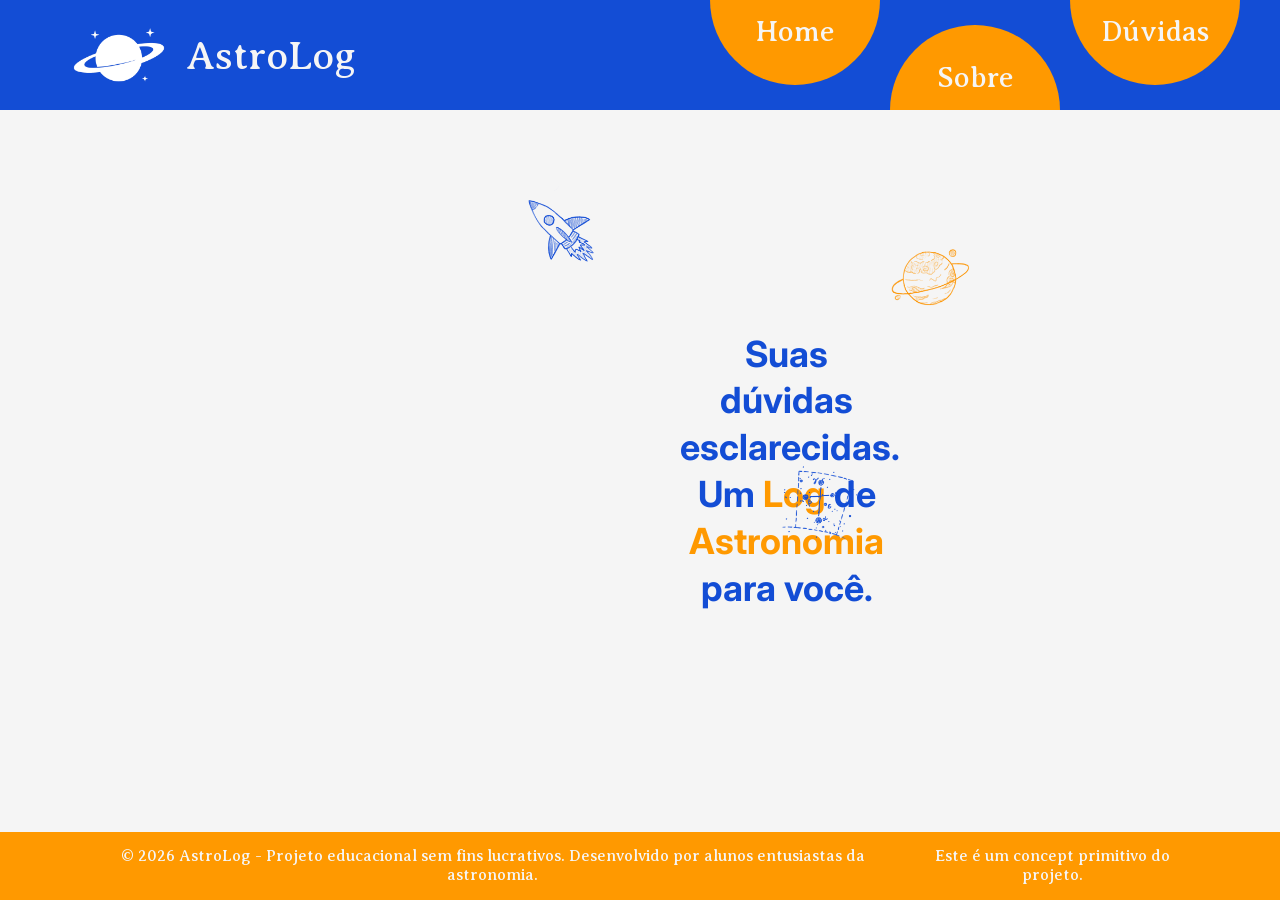
<file: index.html>
<!DOCTYPE html>
<html lang="en">

<head>
    <meta charset="UTF-8">
    <meta name="viewport" content="width=device-width, initial-scale=1.0">
    <title>AstroLog</title>
    <link rel="stylesheet" href="style.css">
    <link rel="preconnect" href="https://fonts.googleapis.com">
    <link rel="preconnect" href="https://fonts.gstatic.com" crossorigin>
    <link href="https://fonts.googleapis.com/css2?family=Inter:ital,opsz,wght@0,14..32,100..900;1,14..32,100..900&display=swap" rel="stylesheet">
    <link rel="preconnect" href="https://fonts.googleapis.com">
    <link rel="preconnect" href="https://fonts.gstatic.com" crossorigin>
    <link href="https://fonts.googleapis.com/css2?family=Averia+Serif+Libre:ital,wght@0,300;0,400;0,700;1,300;1,400;1,700&display=swap" rel="stylesheet"> 
</head>

<body>

  <header class="HDR">
    <a href="index.html" class="Logo">
      <img src="images/AstroLogo.png" alt="AstroLog Logo">
      <span>AstroLog</span>
    </a>
    <nav>
      <ul class="navPlanets">
        <li><a href="index.html" class="Planets PlanetUp1">Home</a></li>
        <li><a href="about.html" class="Planets PlanetDown">Sobre</a></li>
        <li><a href="contact.html" class="Planets PlanetUp2">Dúvidas</a></li>
      </ul>
    </nav>
  </header>

  <main class="containerPM">

    <div class="mainImages">
      <img src="images/Orange_Planet_fSite.png" alt="Planeta Laranja" class="png OrangePlanet">
      <img src="images/Blue_Rocket_fSite.png" alt="Foguete Azul" class="png BlueRocket">
      <img src="images/Blue_Crux_fSite.png" alt="Asterismo Crux" class="png AsterismoCrux">
    </div>

    <div class="mainText">
      <h1>
        Suas dúvidas<br>
        esclarecidas. Um <span class="destaque">Log</span> de<br>
        <span class="destaque">Astronomia</span> para você.<br>
      </h1>
    </div>

  </main>

  <footer>
    <p>© 2026 AstroLog - Projeto educacional sem fins lucrativos. Desenvolvido por alunos entusiastas da astronomia.</p>
    <p>Este é um concept primitivo do projeto.</p>
  </footer>

</body>
</html>
</file>
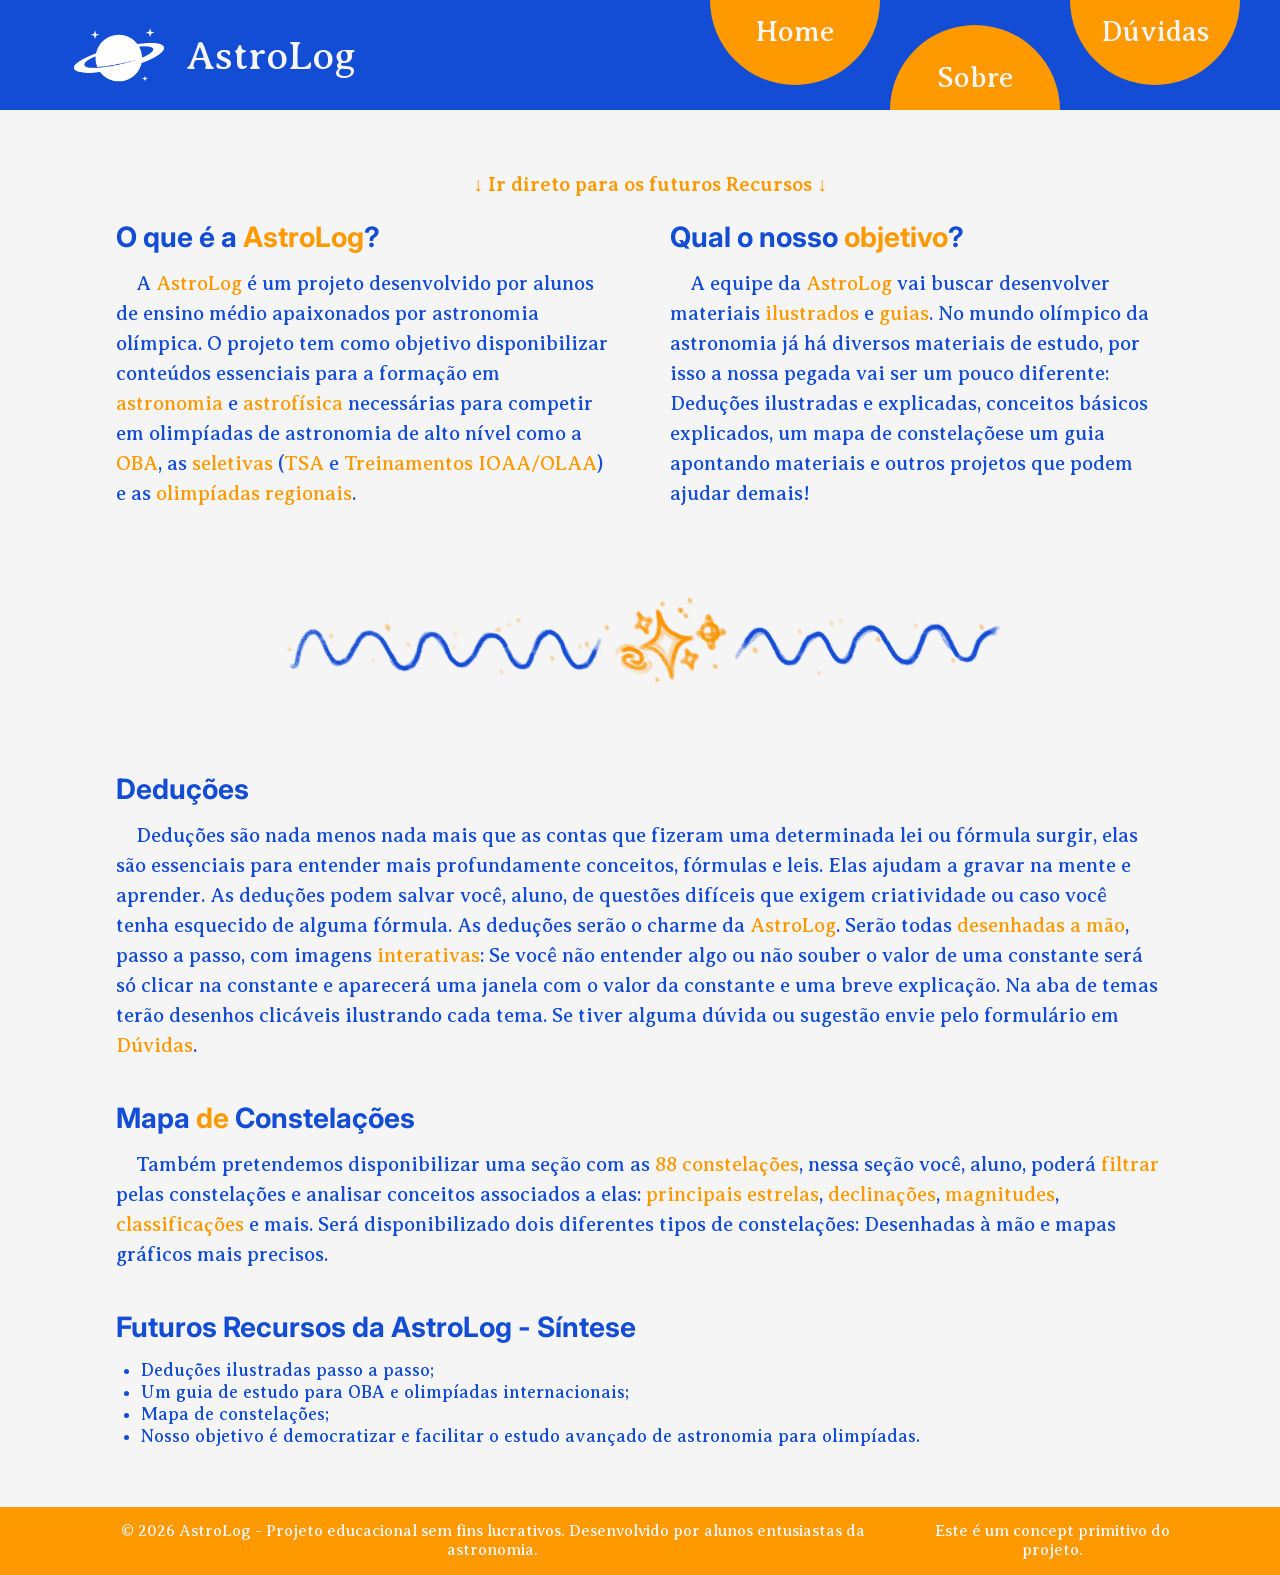
<file: about.html>
<!DOCTYPE html>
<html lang="en">
<head>
    <meta charset="UTF-8">
    <title>Sobre a AstroLog</title>
    <meta name="viewport" content="width=device-width, initial-scale=1.0">
    <link rel="stylesheet" href="style.css">
    <link rel="preconnect" href="https://fonts.googleapis.com">
    <link rel="preconnect" href="https://fonts.gstatic.com" crossorigin>
    <link href="https://fonts.googleapis.com/css2?family=Inter:ital,opsz,wght@0,14..32,100..900;1,14..32,100..900&display=swap" rel="stylesheet">
    <link rel="preconnect" href="https://fonts.googleapis.com">
    <link rel="preconnect" href="https://fonts.gstatic.com" crossorigin>
    <link href="https://fonts.googleapis.com/css2?family=Averia+Serif+Libre:ital,wght@0,300;0,400;0,700;1,300;1,400;1,700&display=swap" rel="stylesheet"> 
</head>
<body>

  <header class="HDR">
    <ul>
      <li>
        <a href="index.html" class="Logo">
          <img src="images/AstroLogo.png" alt="AstroLog Logo">
          <span>AstroLog</span>
        </a>
      </li>
    </ul>

    <nav>
      <ul class="navPlanets">
        <li><a href="index.html" class="Planets PlanetUp1">Home</a></li>
        <li><a href="about.html" class="Planets PlanetDown">Sobre</a></li>
        <li><a href="contact.html" class="Planets PlanetUp2">Dúvidas</a></li>
      </ul>
    </nav>
  </header>

  <main class="containerAbout">

    <p>
      <a href="#recursos" id="directRSC">↓ Ir direto para os futuros Recursos ↓</a>
    </p>

    <section class="twoColumns">
      <div class="column">
        <h2>O que é a <span class="destaque">AstroLog</span>?</h2>
        <p>
          A <span class="destaque">AstroLog</span> é um projeto desenvolvido por alunos de ensino médio 
          apaixonados por astronomia olímpica. O projeto tem como objetivo disponibilizar conteúdos essenciais 
          para a formação em <span class="destaque">astronomia</span> e <span class="destaque">astrofísica</span> 
          necessárias para competir em olimpíadas de astronomia de alto nível como a <span class="destaque">OBA</span>, 
          as <span class="destaque">seletivas</span> (<span class="destaque">TSA</span> e 
          <span class="destaque">Treinamentos IOAA/OLAA</span>) e as <span class="destaque">olimpíadas regionais</span>.
        </p>
      </div>

      <div class="column">
        <h2>Qual o nosso <span class="destaque">objetivo</span>?</h2>
        <p>
          A equipe da <span class="destaque">AstroLog</span> vai buscar desenvolver materiais <span class="destaque">ilustrados</span> e <span class="destaque">guias</span>. No mundo olímpico da astronomia 
          já há diversos materiais de estudo, por isso a nossa pegada vai ser um pouco diferente: Deduções ilustradas e explicadas,
          conceitos básicos explicados, um mapa de constelaçõese um guia apontando materiais e outros projetos que podem ajudar demais!
        </p>
      </div>
    </section>

    <div class="cosmicBar">
      <img src="images/Cosmic_Bar_fSite.png" alt="Barra cósmica de separação de seção">
    </div>

    <section class="normalP">
      <h2>Deduções</h2>
      <p>
        Deduções são nada menos nada mais que as contas que fizeram uma determinada lei ou fórmula surgir, elas são essenciais para entender mais profundamente
        conceitos, fórmulas e leis. Elas ajudam a gravar na mente e aprender. As deduções podem salvar você, aluno, de questões difíceis que exigem criatividade ou caso você tenha esquecido de alguma fórmula.
        As deduções serão o charme da <span class="destaque">AstroLog</span>. Serão todas <span class="destaque">desenhadas a mão</span>, passo a passo, com imagens <span class="destaque">interativas</span>: 
        Se você não entender algo ou não souber o valor de uma constante será só clicar na constante e aparecerá uma janela com o valor da constante e uma breve explicação. 
        Na aba de temas terão desenhos clicáveis ilustrando cada tema. Se tiver alguma dúvida ou sugestão envie pelo formulário em <span class="destaque">Dúvidas</span>.
      </p>
      <h2>Mapa <span class="destaque">de</span> Constelações</h2>
      <p>
        Também pretendemos disponibilizar uma seção com as <span class="destaque">88 constelações</span>, nessa seção você, aluno, poderá <span class="destaque">filtrar</span> pelas constelações e analisar conceitos associados a elas:
        <span class="destaque">principais estrelas</span>, <span class="destaque">declinações</span>, <span class="destaque">magnitudes</span>, <span class="destaque">classificações</span> e mais.
        Será disponibilizado dois diferentes tipos de constelações: Desenhadas à mão e mapas gráficos mais precisos.
      </p>
      <h2 id="recursos">Futuros Recursos da AstroLog - Síntese</h2>
      <p>
        <ul class="listRSC">
          <li>Deduções ilustradas passo a passo;</li>
          <li>Um guia de estudo para OBA e olimpíadas internacionais;</li>
          <li>Mapa de constelações;</li>
          <li>Nosso objetivo é democratizar e facilitar o estudo avançado de astronomia para olimpíadas.</li>
        </ul>
      </p>
    </section>
  </main>

  <footer>
    <p>© 2026 AstroLog - Projeto educacional sem fins lucrativos. Desenvolvido por alunos entusiastas da astronomia.</p>
    <p>Este é um concept primitivo do projeto.</p>
  </footer>

</body>
</file>
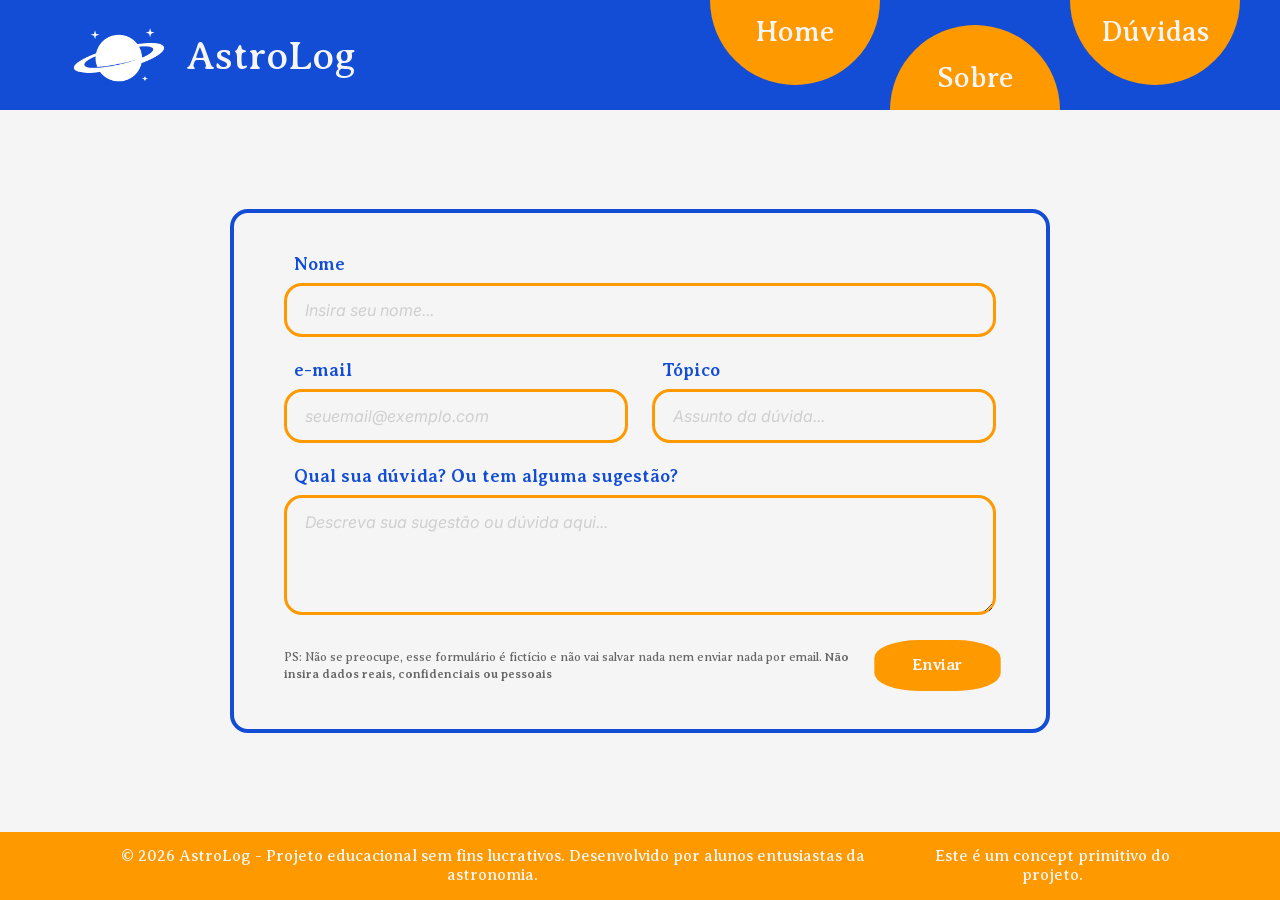
<file: contact.html>
<!DOCTYPE html>
<html lang="en">

<head>
    <meta charset="UTF-8">
    <meta name="viewport" content="width=device-width, initial-scale=1.0">
    <title>Envie Sua Dúvida! - AstroLog</title>
    <link rel="stylesheet" href="style.css">
    <link rel="preconnect" href="https://fonts.googleapis.com">
    <link rel="preconnect" href="https://fonts.gstatic.com" crossorigin>
    <link href="https://fonts.googleapis.com/css2?family=Inter:ital,opsz,wght@0,14..32,100..900;1,14..32,100..900&display=swap" rel="stylesheet">
    <link rel="preconnect" href="https://fonts.googleapis.com">
    <link rel="preconnect" href="https://fonts.gstatic.com" crossorigin>
    <link href="https://fonts.googleapis.com/css2?family=Averia+Serif+Libre:ital,wght@0,300;0,400;0,700;1,300;1,400;1,700&display=swap" rel="stylesheet"> 
</head>

<body>

  <header class="HDR">
    <a href="index.html" class="Logo">
      <img src="images/AstroLogo.png" alt="AstroLog Logo">
      <span>AstroLog</span>
    </a>

    <nav>
        <ul class="navPlanets">
            <li><a href="index.html" class="Planets PlanetUp1">Home</a></li>
            <li><a href="about.html" class="Planets PlanetDown">Sobre</a></li>
            <li><a href="contact.html" class="Planets PlanetUp2">Dúvidas</a></li>
        </ul>
    </nav>
  </header>

  <main class="containerContact">
    <form action="contact.html" method="GET" class="formulario">
        <div class="box">
            <label for="nome">Nome</label>
            <input type="text" id="nome" name="nome" placeholder="Insira seu nome..." required>
        </div>
        <div class="boxGroup">
            <div class="box">
                <label for="email">e-mail</label>
                <input type="email" id="email" name="email" placeholder="seuemail@exemplo.com" required>
            </div>
            <div class="box">
                <label for="topico">Tópico</label>
                <input type="text" id="topico" name="topico" placeholder="Assunto da dúvida..." required>
            </div>
        </div>
        <div class="box">
            <label for="mensagem">Qual sua dúvida? Ou tem alguma sugestão?</label>
            <textarea id="mensagem" name="mensagem" placeholder="Descreva sua sugestão ou dúvida aqui..." required></textarea>
        </div>
        <div class="formFooter">
            <p class="PS">
                PS: Não se preocupe, esse formulário é fictício e não vai salvar nada nem enviar nada por email. <b>Não insira dados reais, confidenciais ou pessoais</b>
            </p>
            <button type="submit" class="send">Enviar</button>
        </div>
    </form>
   </main>

    <footer>
        <p>© 2026 AstroLog - Projeto educacional sem fins lucrativos. Desenvolvido por alunos entusiastas da astronomia.</p>
        <p>Este é um concept primitivo do projeto.</p>
    </footer>
</body>
</html>
</file>
<file: style.css>
/* index.html e padrões do site */

*{
  margin: 0;
  padding: 0;
  box-sizing: border-box;
}

body {
  font-family: "Inter", "Georgia", serif;
  background-color: #f5f5f5;
  color:#134dd5;
  display: flex;
  flex-direction: column;
  min-height: 100vh;
}

.HDR {
  background-color: #134dd5;
  height: 110px;
  padding: 0 5%;
  display: flex;
  justify-content: space-between;
  align-items: center;
  position: relative;
  overflow: hidden;
  font-family: "Averia Serif Libre", serif;
}

.Logo {
  display: flex;
  align-items: center;
  gap: 12px;
  text-decoration: none;
  color: #f5f5f5;
  font-size: 40px;
  font-weight: normal;
}

.Logo img {
  height: 110px;
  width: auto;
}

.Logo:hover {
  font-weight: bold;
  opacity: 0.95;
}

.Planets {
  position: absolute;/* Testar different positions depois*/
  width: 170px;
  height: 170px;
  border-radius: 50%;
  background-color: #ff9900;
  color: #f5f5f5;
  font-size: 1.8rem;
  font-family: "Averia Serif Libre", serif;
  text-decoration: none;
  display: flex;
  justify-content: center;
  transition: all 0.4s ease;
}

.Planets:hover {
  background-color: #fca311;
  transform: scale(1.08);
}

.PlanetDown {
  right: 220px;
  bottom: -85px;
  align-items: flex-start;
  padding-top: 35px;
}

.PlanetUp2{
  right: 40px;
  top: -85px;
  align-items: flex-end;
  padding-bottom: 35px;
}

.PlanetUp1{
  right: 400px;
  top: -85px;
  align-items: flex-end;
  padding-bottom: 35px;
}

.containerPM {
  flex: 1;
  display: flex;
  justify-content: space-between;
  align-items: center;
  padding: 40px 5%;
  gap: 40px;
  max-width: 1300px;
  margin: 0 auto;
}

.mainImages {
  position: relative;
  width: 50%;
  height: 500px;
  flex-shrink: 0;
}

.png {
  position: absolute;
  height: auto;
  max-width: 45%;
}

.OrangePlanet {
  width: 300px;
  top: 10px;
  left: 460px;
}

.BlueRocket {
  width: 300px;
  top: -40px;
  left: 90px;
}

.AsterismoCrux {
  width: 300px;
  top: 230px;
  left: 350px;
}

.mainText {
  width: 48%;
  text-align: center;
}

.mainText h1 {
  font-family: "Inter", "Georgia", serif;
  font-size: 36px;
  line-height: 1.3;
  color:#134dd5;
}

.mainText .destaque {
  color:#ff9900;
}


/* about.html */

.containerAbout {
  max-width: 1100px;
  margin: 0 auto;
  padding: 60px 2%;
}

.twoColumns {
  display: flex;
  justify-content: space-between;
  gap: 60px;
}

.column {
  flex: 1;
}

.containerAbout h2 {
  font-family: "Inter", "Georgia", serif;
  font-size: 28px;
  font-weight: 700;
  color:#134dd5;
  margin-bottom: 15px;
}

.containerAbout p {
  font-family: "Averia Serif Libre", serif;
  font-size: 20px;
  line-height: 1.5;
  color:#134dd5;
  text-indent: 20px;
  text-align: left;
}

.destaque{
  color:#ff9900;
}

.cosmicBar {
  width: 100%;
  display: flex;
  justify-content: center;
  margin: 0 0;
}

.cosmicBar img {
  width: 100%;
  max-width: 850px;
  height: auto;
}

.normalP {
  width: 100%;
  margin-top: -60px;
}

.normalP h2 {
  width: 100%;
  margin-top: 40px;
}

/* contact.html */

.containerContact {
  flex: 1;
  display: flex;
  justify-content: center;
  align-items: center;
  padding: 50px 5%;
}

.formulario {
  width: 100%;
  max-width: 820px;
  background-color: #f5f5f5;
  border: 4px solid #134dd5;
  border-radius: 18px;
  padding: 40px 50px;
  gap: 22px;
  display: flex;
  flex-direction: column;
}

.box {
  display: flex;
  flex-direction: column;
  gap: 8px;
  flex: 1;
}

.box label {
  font-family: "Averia Serif Libre", "Inter", "Georgia", serif;
  font-size: 18px;
  color:#134dd5;
  font-weight: bold;
  padding-left: 10px;
}

.box input, .box textarea {
  width: 100%;
  border: 3px solid #ff9900;
  border-radius: 18px;
  padding: 14px 18px;
  font-family: "Inter", sans-serif;
  font-size: 16px;
  background-color: #f5f5f5;
  outline: none;
  transition: box-shadow 0.4s ease, border-color 0,4s ease;
}

.box input::placeholder,
.box textarea::placeholder {
  color: #cfcfcf;
  font-style: italic;
}

.box input:focus,
.box textarea:focus{
  border-color:#134dd5;
  box-shadow: 0 0 0 3px rgba(19, 77, 213, 0.15);
}

.box textarea{
  resize: vertical;
  min-height: 120px;
}

.boxGroup {
  display: flex;
  gap: 24px;
}

.formFooter {
  display: flex;
  justify-content: space-between;
  align-items: center;
  gap: 20px;
  margin-top: 5px;
}

.PS {
  font-family: "Averia Serif Libre", "Inter" , sans-serif;
  font-size: 12px;
  color: #676767;
  max-width: 100%;
  line-height: 1.4;
}

.send {
  background-color:#134dd5;
  transform: scale(1.08);
}

.box button, .send {
  background-color: #ff9900;
  color:#f5f5f5;
  font-family: "Averia Serif Libre", "Inter", sans-serif;
  font-size: 15px;
  font-weight: bold;
  border-radius: 35%;
  border: none;
  padding: 15px 35px;
  cursor: pointer;
  transition: background-color 0.4s ease, transform 0.3s ease;
}

.box button:hover, .send:hover {
  background-color: #134dd5;
  border:none;
  transform: scale(1.08);
}

.box button:focus-visible, .send:focus-visible {
  outline: 2px solid #134dd5;
  outline-offset: 2px;
}

footer {
  background-color: #ff9900;
  color: #f5f5f5;
  text-align: center;
  padding:15px;
  font-family: "Averia Serif Libre", "Inter", sans-serif;
  font-size: 16px;
  display: flex;
  justify-content: space-between;
  padding-left: 80px;
  padding-right: 80px ;
}

.listRSC {
  margin-left: 25px;
  margin-top: 10px;
  font-family: 'Averia Serif Libre',serif;
  font-size: 18px;
  color: #134dd5;
}

#directRSC {
  color: #ff9900;
  font-weight: bold;
  text-align: center;
  margin-bottom: 20px;
  display: block;
  text-decoration: none;
}

#directRSC:hover {
  color:#134dd5;
  text-decoration: underline;
}

/* @media */

@media (max-width: 900px) {

  .HDR {
    flex-direction: column;
    height: auto;
    padding: 20px 5%;
    gap: 15px;
    min-height: 100px;
    overflow: hidden;
  }

  .HDR nav {
    display: flex;
    justify-content: center;
    align-items: center;
    gap: 15px;
    flex-wrap: wrap;
    width: 100%;
  }

  .Planets {
    position: static;
    width: 85px;
    height: 85px;
    border-radius: 50%;
    font-size: 0.85rem;
    padding: 0;
    display: flex;
    align-items: center;
    justify-content: center;
    text-align: center;
  }

  .PlanetDown, .PlanetUp1, .PlanetUp2 {
    top: auto;
    bottom: auto;
    right: auto;
    left: auto;
    padding: 0;
  }

  .Logo {
    font-size: 20px;
  }

  .containerPM {
    flex-direction: column;
    padding: 20px;
    gap: 15px;
  }

  .mainImages {
    position: relative;
    width: 100%;
    height: auto;
    min-height: auto;
    display: flex;
    flex-direction: column;
    align-items: center;
    gap: 15px;
  }

  .mainText {
    width: 100%;
  }

  .png, .OrangePlanet, .BlueRocket, .AsterismoCrux {
    position: relative;
    width: 100%;
    top: auto;
    left: auto;
    margin: 0 auto;
    display: block;
    height: auto;
    max-width: 140px;
  }

  .twoColumns {
    flex-direction: column;
    gap: 15px;
  }

  .column {
    flex-direction: column;
    gap: 15px;
  }

  .box {
    border: 20px;
    border-radius: 25px;
  }

  .mainText {
    width: 100%;
    text-align: center;
  }

  .mainText h1 {
    font-size: 26px;
  }

  .formulario {
    padding: 20px 15px;
    border-radius: 15px;
    max-width:  100%;
    box-sizing: border-box;
  }

  .boxGroup {
    flex-direction: column;
    gap: 15px;
    width: 100%;
  }

  .box input, .box textarea {
    width: 100%;
    box-sizing: border-box;
  }

  .formFooter {
    flex-direction: column;
    align-items: stretch;
    gap: 15px;
  }

  .PS {
    max-width: 100%;
    text-align: center;
  }

  .send, .box button {
    width: 100%;
    border-radius: 20px;
  }

  footer {
    flex-direction: column;
    gap: 10px;
    padding-left: 20px;
    padding-right: 20px;
    text-align: center;
  }
  
}
</file>
